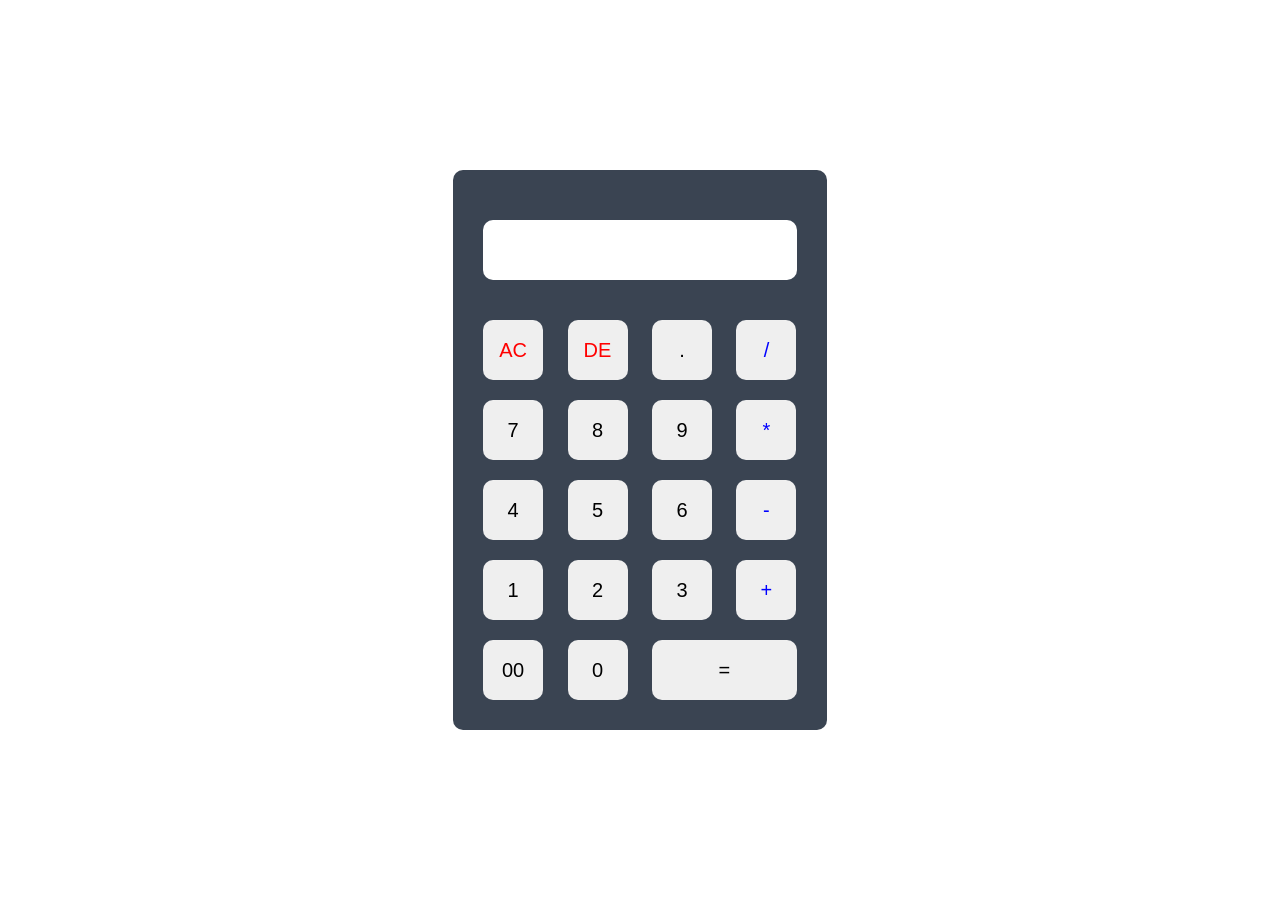
<file: calclator/index.html>
<!DOCTYPE html>
<html lang="en">
<head>
    <meta charset="UTF-8">
    <meta name="viewport" content="width=device-width, initial-scale=1.0">
    <title>Simple Calculator</title>
    <link rel="stylesheet" href="style.css">
</head>
<body>
    <div class="container">
        <div class="calculator">
            <form >
                <div class="display">
                    <input type="text" name="display">
                </div>
                <div>
                    <input type="button" value="AC" onclick="display.value = '' " class="delete-operations">
                    <input type="button" value="DE" onclick="display.value = display.value.toString().slice(0,-1)"  class="delete-operations">
                    <input type="button" value="." onclick="display.value += '.' ">
                    <input type="button" value="/" onclick="display.value += '/' " class="operator">
                </div>
                <div>
                    <input type="button" value="7" onclick="display.value += '7' ">
                    <input type="button" value="8" onclick="display.value += '8' ">
                    <input type="button" value="9" onclick="display.value += '9' ">
                    <input type="button" value="*" onclick="display.value += '*' " class="operator">
                </div>
                <div>
                    <input type="button" value="4" onclick="display.value += '4' ">
                    <input type="button" value="5" onclick="display.value += '5' ">
                    <input type="button" value="6" onclick="display.value += '6' ">
                    <input type="button" value="-" onclick="display.value += '-' " class="operator">
                </div>
                <div>
                    <input type="button" value="1" onclick="display.value += '1' ">
                    <input type="button" value="2" onclick="display.value += '2' ">
                    <input type="button" value="3" onclick="display.value += '3' ">
                    <input type="button" value="+" onclick="display.value += '+' " class="operator">
                </div>
                <div>
                    <input type="button" value="00" onclick="display.value += '00' ">
                    <input type="button" value="0" onclick="display.value += '0' ">
                    <input type="button" value="=" onclick="display.value=eval(display.value)" class="equal">
                </div>
            </form>
        </div>
    </div>
</body>
</html>
</file>
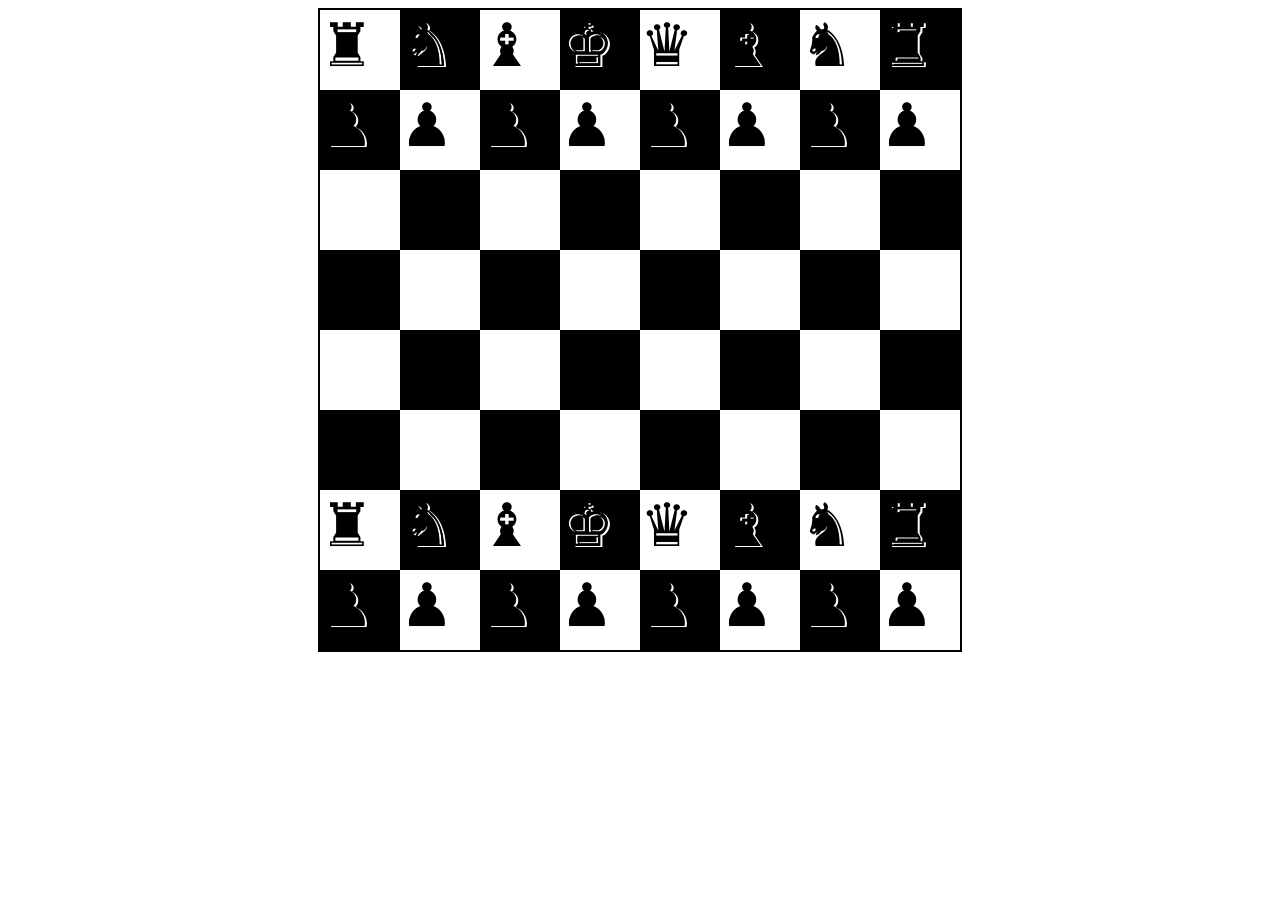
<file: chess/index.html>
<!DOCTYPE html>
<html lang="en">
<head>
    <meta charset="UTF-8">
    <meta name="viewport" content="width=device-width, initial-scale=1.0">
    <title>Chess Board</title>
    <link rel="stylesheet" href="style.css">
</head>
<body>
    <div class="chessboard">
        <div class="a">&#9820</div>
        <div class="b">&#9822</div>
        <div class="a">&#9821</div>
        <div class="b">&#9818</div>
        <div class="a">&#9819</div>
        <div class="b">&#9821</div>
        <div class="a">&#9822</div>
        <div class="b">&#9820</div>

        <div class="b">&#9823</div>
        <div class="a">&#9823</div>
        <div class="b">&#9823</div>
        <div class="a">&#9823</div>
        <div class="b">&#9823</div>
        <div class="a">&#9823</div>
        <div class="b">&#9823</div>
        <div class="a">&#9823</div>
        
        <div class="a"></div>
        <div class="b"></div>
        <div class="a"></div>
        <div class="b"></div>
        <div class="a"></div>
        <div class="b"></div>
        <div class="a"></div>
        <div class="b"></div>

        <div class="b"></div>
        <div class="a"></div>
        <div class="b"></div>
        <div class="a"></div>
        <div class="b"></div>
        <div class="a"></div>
        <div class="b"></div>
        <div class="a"></div>
        
        <div class="a"></div>
        <div class="b"></div>
        <div class="a"></div>
        <div class="b"></div>
        <div class="a"></div>
        <div class="b"></div>
        <div class="a"></div>
        <div class="b"></div>

        <div class="b"></div>
        <div class="a"></div>
        <div class="b"></div>
        <div class="a"></div>
        <div class="b"></div>
        <div class="a"></div>
        <div class="b"></div>
        <div class="a"></div>
        
        <div class="a">&#9820</div>
        <div class="b">&#9822</div>
        <div class="a">&#9821</div>
        <div class="b">&#9818</div>
        <div class="a">&#9819</div>
        <div class="b">&#9821</div>
        <div class="a">&#9822</div>
        <div class="b">&#9820</div>

        <div class="b">&#9823</div>
        <div class="a">&#9823</div>
        <div class="b">&#9823</div>
        <div class="a">&#9823</div>
        <div class="b">&#9823</div>
        <div class="a">&#9823</div>
        <div class="b">&#9823</div>
        <div class="a">&#9823</div>
        
    </div>
</body>
</html>
</file>
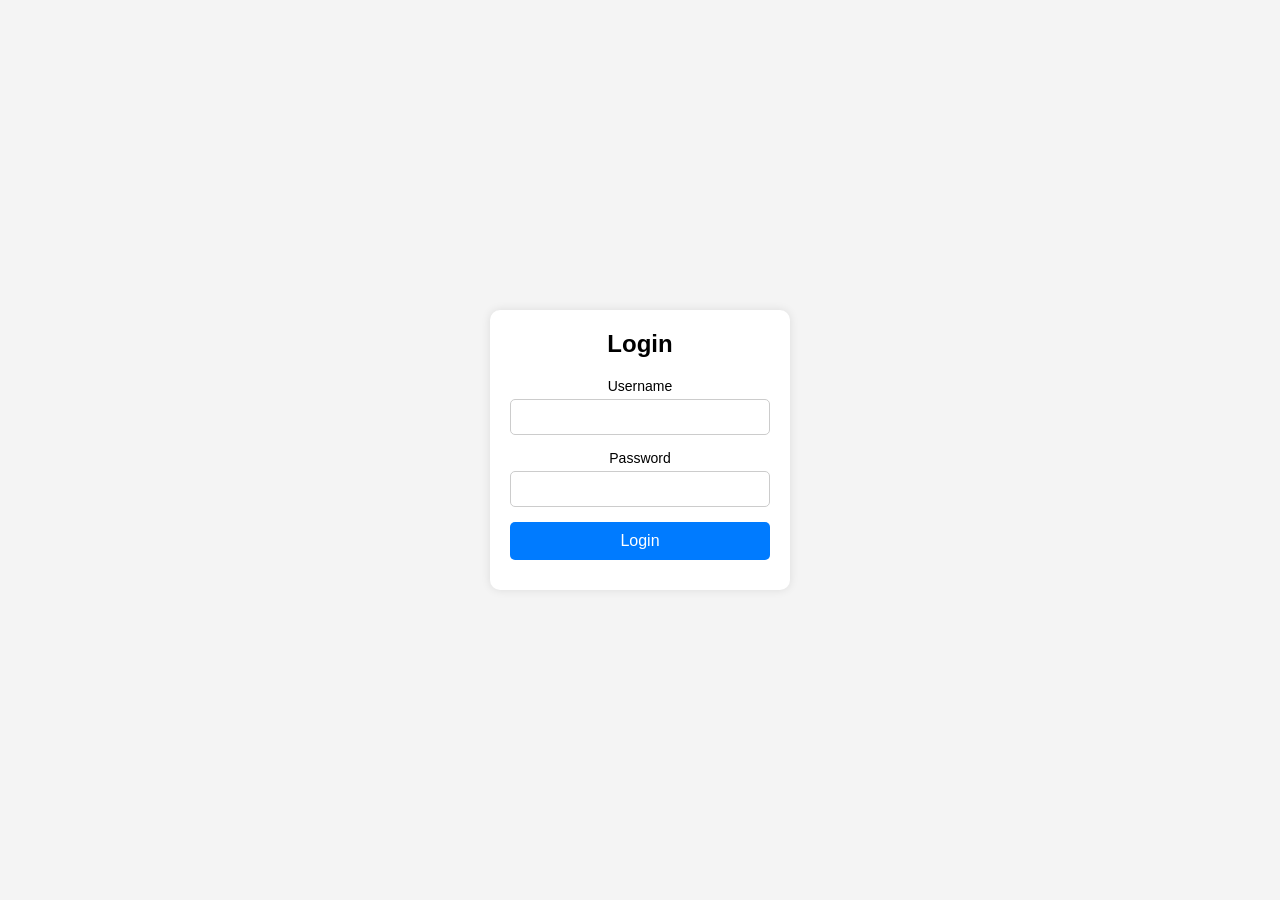
<file: login/index.html>
<!DOCTYPE html>
<html lang="en">
<head>
    <meta charset="UTF-8">
    <meta name="viewport" content="width=device-width, initial-scale=1.0">
    <title>Login Page</title>
    <link rel="stylesheet" href="style.css">
</head>
<body>
    <div class="login-container">
        <h2>Login</h2>
        <form id="loginForm">
            <div class="input-field">
                <label for="username">Username</label>
                <input type="text" id="username" name="username" required>
            </div>
            <div class="input-field">
                <label for="password">Password</label>
                <input type="password" id="password" name="password" required>
            </div>
            <button type="submit">Login</button>
            <p id="errorMessage"></p>
        </form>
    </div>

    <script>
        document.getElementById('loginForm').addEventListener('submit', function(event) {
            event.preventDefault(); // Prevent the form from submitting normally

            const username = document.getElementById('username').value;
            const password = document.getElementById('password').value;
            const errorMessage = document.getElementById('errorMessage');

            // Simple validation for example purposes
            if (username === 'user' && password === 'pass123') {
                alert('Login successful!');
                errorMessage.textContent = ''; // Clear any previous error messages
            } else {
                errorMessage.textContent = 'Invalid username or password!';
            }
        });
    </script>
</body>
</html>
</file>
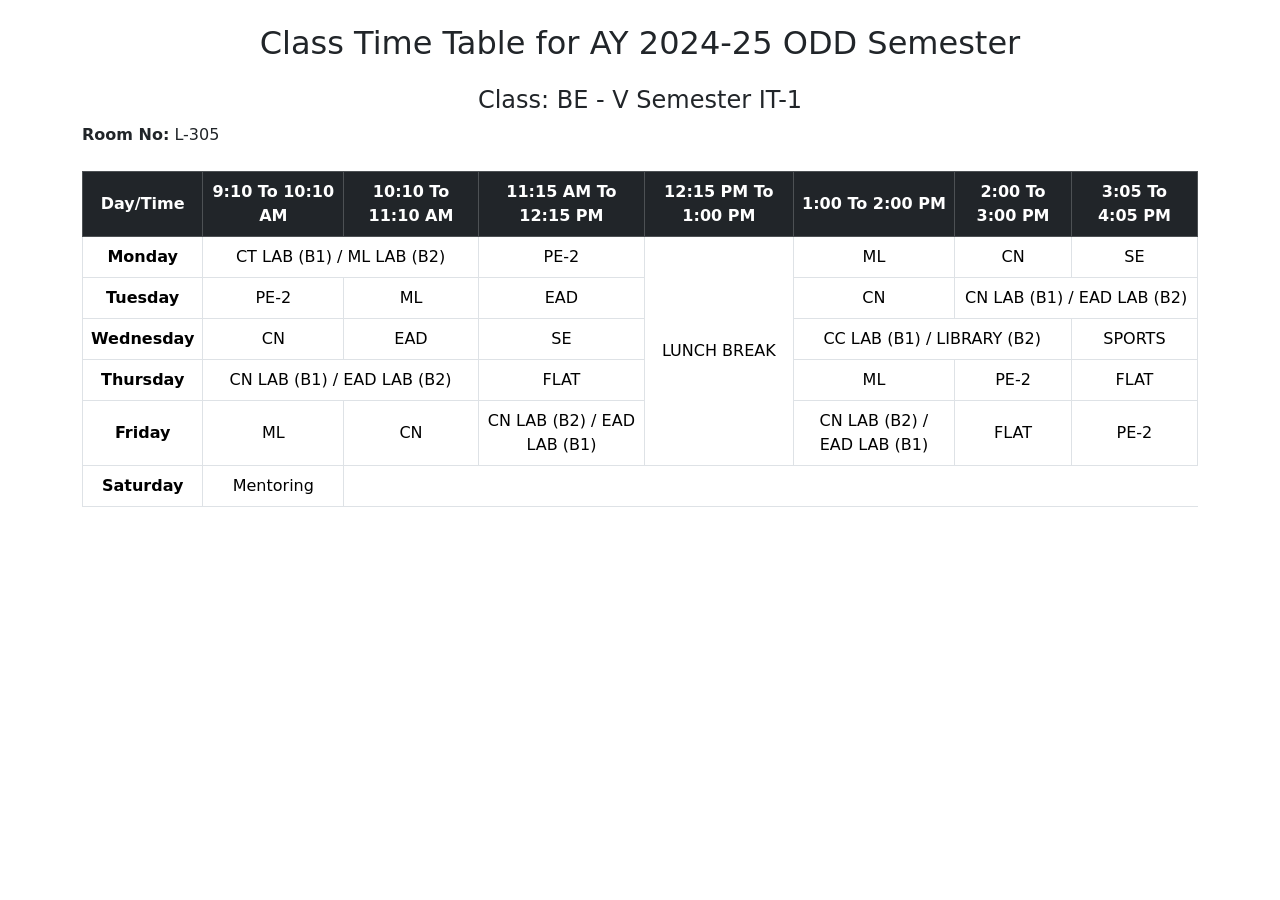
<file: timetable/index.html>
<!DOCTYPE html>
<html lang="en">
<head>
    <meta charset="UTF-8">
    <meta name="viewport" content="width=device-width, initial-scale=1.0">
    <title>Class Time Table for AY 2024-25 ODD Semester</title>
    <!-- Bootstrap CSS -->
    <link href="https://cdn.jsdelivr.net/npm/bootstrap@5.3.0-alpha1/dist/css/bootstrap.min.css" rel="stylesheet">
    <style>
        th, td {
            text-align: center;
            vertical-align: middle;
        }
        .lunch-break {
            background-color: #f8d7da;
        }
    </style>
</head>
<body>

    <div class="container">
        <h2 class="text-center my-4">Class Time Table for AY 2024-25 ODD Semester</h2>
        <h4 class="text-center">Class: BE - V Semester IT-1</h4>
        <p><strong>Room No:</strong> L-305</p>

        <table class="table table-bordered mt-4">
            <!-- Header Row for Periods -->
            <thead class="table-dark">
                <tr>
                    <th>Day/Time</th>
                    <th>9:10 To 10:10 AM</th>
                    <th>10:10 To 11:10 AM</th>
                    <th>11:15 AM To 12:15 PM</th>
                    <th>12:15 PM To 1:00 PM</th>
                    <th>1:00 To 2:00 PM</th>
                    <th>2:00 To 3:00 PM</th>
                    <th>3:05 To 4:05 PM</th>
                </tr>
            </thead>
            <tbody>
                <!-- Monday -->
                <tr>
                    <th>Monday</th>
                    <td colspan="2">CT LAB (B1) / ML LAB (B2)</td>
                    <td>PE-2</td>
                    <td class="lunch-break" rowspan="5">LUNCH BREAK</td>
                    <td>ML</td>
                    <td>CN</td>
                    <td>SE</td>
                </tr>

                <!-- Tuesday -->
                <tr>
                    <th>Tuesday</th>
                    <td>PE-2</td>
                    <td>ML</td>
                    <td>EAD</td>
                    <td>CN</td>
                    <td colspan="2">CN LAB (B1) / EAD LAB (B2)</td>
                </tr>

                <!-- Wednesday -->
                <tr>
                    <th>Wednesday</th>
                    <td>CN</td>
                    <td>EAD</td>
                    <td>SE</td>

                    <td colspan="2">CC LAB (B1) / LIBRARY (B2)</td>
                    <td>SPORTS</td>
                </tr>

                <!-- Thursday -->
                <tr>
                    <th>Thursday</th>
                    <td colspan="2">CN LAB (B1) / EAD LAB (B2)</td>
                    <td>FLAT</td>
                    <td>ML</td>
                    <td>PE-2</td>
                    <td>FLAT</td>
                </tr>

                <!-- Friday -->
                <tr>
                    <th>Friday</th>
                    <td>ML</td>
                    <td>CN</td>
                    <td>CN LAB (B2) / EAD LAB (B1)</td>
                    <td>CN LAB (B2) / EAD LAB (B1)</td>
                    <td>FLAT</td>
                    <td>PE-2</td>
                </tr>

                <tr>
                    <th>Saturday</th>
                    <td>Mentoring</td>
                </tr>

            </tbody>
        </table>

        
    </div>

    <!-- Bootstrap JS -->
    <script src="https://cdn.jsdelivr.net/npm/bootstrap@5.3.0-alpha1/dist/js/bootstrap.bundle.min.js"></script>
</body>
</html>
</file>
<file: calclator/style.css>
*{
    margin: 0;
    padding: 0;
    font-family: 'poppins',sans-serif;
    box-sizing: border-box;
}
.container{
    width: 100%;
    height: 100vh;
    display: flex;
    align-items: center;
    justify-content: center;
}
.calculator{
    background: #3a4452;
    padding: 20px;
    border-radius: 10px;
}
.calculator form input{
    border: 0;
    outline: 0;
    width: 60px;
    height: 60px;
    border-radius: 10px;
    /* box-shadow: -8px -8px 15px rgb(255, 255, 255,0.1),5px 5px 15px rgb(0, 0, 0,0.2);
    background-color: transparent;*/
    font-size: 20px;
    color: #000;
    cursor: pointer;
    margin: 10px;
}
form .display{
    display: flex;
    justify-content: flex-end;
    margin: 20px 0;
}
form .display input{
    text-align: right;
    flex: 1;
    font-size: 45px;
    box-shadow: none;
}
form input.equal{
    width: 145px;
}
form input.delete-operations{
    color: red;
}
form input.operator{
    color: blue;
}
</file>
<file: chess/style.css>
body{
    display: flex;
    align-items: center;
    justify-content: center;
}
.chessboard{
    border: 2px solid black;
    width: 640px;
    height: 640px;
    display: flex;
    flex-wrap: wrap;
}
.chessboard div{
    width: 10%;
    height: 80px;
    width: calc(100%/8);
    font-size: 60px;
    text-shadow: 2px 1px white;
}
.a{
    background-color: white;
}
.b{
    background-color: black;
}
</file>
<file: login/style.css>
* {
    margin: 0;
    padding: 0;
    box-sizing: border-box;
}

body {
    font-family: Arial, sans-serif;
    background-color: #f4f4f4;
    display: flex;
    justify-content: center;
    align-items: center;
    height: 100vh;
}

.login-container {
    background-color: white;
    padding: 20px;
    border-radius: 10px;
    box-shadow: 0 0 10px rgba(0, 0, 0, 0.1);
    width: 300px;
    text-align: center;
}

h2 {
    margin-bottom: 20px;
}

.input-field {
    margin-bottom: 15px;
}

.input-field label {
    display: block;
    margin-bottom: 5px;
    font-size: 14px;
}

.input-field input {
    width: 100%;
    padding: 8px;
    font-size: 16px;
    border: 1px solid #ccc;
    border-radius: 5px;
}

button {
    width: 100%;
    padding: 10px;
    background-color: #007bff;
    color: white;
    border: none;
    border-radius: 5px;
    font-size: 16px;
    cursor: pointer;
}

button:hover {
    background-color: #0056b3;
}

#errorMessage {
    color: red;
    margin-top: 10px;
    font-size: 14px;
}
</file>
